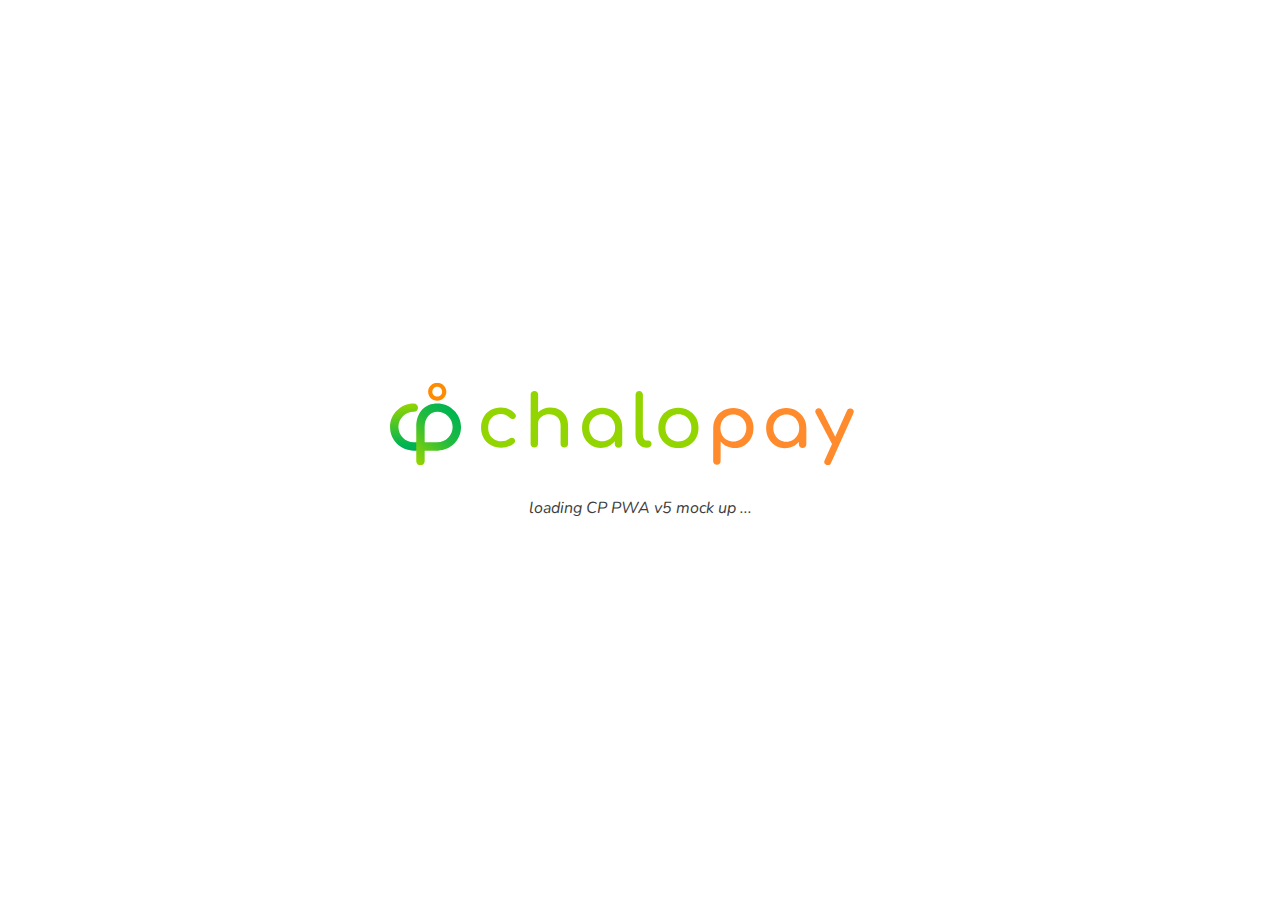
<file: index.html>
<!DOCTYPE html>
<html>
<head>
    <meta name="viewport" content="width=device-width, initial-scale=1.0">
    <title>ChaloPay - Payment Web Application</title>
    <link rel="icon" type="image/x-icon" href="./media/favicon.svg">
    <script src="https://ajax.googleapis.com/ajax/libs/jquery/3.6.1/jquery.min.js"></script>
    <script src="./jquery.js"></script>
</head>
<link href="styles.css" rel="stylesheet"/>
<body>
    <div class="preloader flex-c">
        <img src="./media/logo_cp_full.svg" alt="cp logo" style="width: 50%; max-width: 500px;"/>
        <div class="f16 reg gray1 loading">loading CP PWA v5 mock up ...</div>
    </div>
    
    <div class="wrapper1">

        <div id="wrpclose" class="flex-c wrappera fix">
            <div id="clsemodal" class="flex-c prl-12 bg-w">
                <div class="f16 bold gray1 w100">Cancel the transaction?</div>
                <div class="f13 reg gray1 mb-12">Your transaction will not be completed. Please confirm to cancel the transaction.</div>
                <div class="flex-sbc w100">
                    <div onclick="mbgfunction1()" class="btn bg-g4 gray1 bold f14 ccc flex-c">NO</div>
                    <div id="cancel" class="btn bg-gr white bold f14 ccc flex-c">YES, CANCEL</div>
                </div>
            </div>
        </div>
        
        <div id="modalbg" onclick="mbgfunction1()"></div>
        <div class="whole bg-g3 rel">
            
                <div id="modal" class="bg-w abs">

                    <div class="ibts1 abs bg-w">
                        <div class="sp1 flex-c">

                            <div class="s-pm flex-sb mt-12">

                                <div class="flex">
                                    <img class="mr-10" src="./media/icon_ibt2.svg" alt="ibt icon"/>
                                    <div class="flex-column">
                                        <div class="f16 gray1 bold">Instant Bank Transfer</div>
                                        <div class="f13 gray1 reg">Payment Method</div>
                                    </div>
                                </div>

                                <div class="btn" onclick="closeibtfunction()">
                                    <img src="./media/icon_close.svg" alt="close btn">
                                </div>

                            </div>

                        </div>

                        <div class="banklist">
                            <div class="sp2 flex-column">
                                <div class="f16 bold gray1">Payment Option</div>
                                <div class="f13 reg gray1">Please select your bank.</div>
                            </div>

                            <div class="sp3 prl-12 flex-column">
                                <div class="flex-sb bankwrap mb-12 w100">
                                    <div id="b-ab" class="bitem f13 reg graycp flex-c btn mr-12"><a class="abl flex-c gray1" href="#Axis Bank">Axis Bank</a></div>
                                    <div id="b-km" class="bitem f13 reg graycp flex-c btn"><a class="kbl flex-c gray1" href="#Kotak Mahindra">Kotak Mahindra Bank</a></div>
                                </div>
                                <div class="flex-sb bankwrap mb-12 w100">
                                    <div id="b-sbi" class="bitem f13 reg graycp flex-c btn mr-12"><a class="sbl flex-c gray1" href="#SBI">SBI</a></div>
                                    <div id="b-idbi" class="bitem f13 reg graycp flex-c btn"><a class="idbl flex-c gray1" href="#IDBI Bank">IDBI Bank</a></div>
                                </div>
                                <div class="flex-sb bankwrap mb-12 w100">
                                    <div id="b-hdfc" class="bitem f13 reg graycp flex-c btn mr-12"><a class="hdbl flex-c gray1" href="#HDFC Bank">HDFC Bank</a></div>
                                    <div id="b-pnb" class="bitem f13 reg graycp flex-c btn"><a class="pnbl flex-c gray1" href="#Punjab National Bank">Punjab National Bank</a></div>
                                </div>
                                <div class="flex-sb bankwrap mb-12 w100">
                                    <div id="b-icici" class="bitem f13 reg graycp flex-c btn mr-12"><a class="icibl flex-c gray1" href="#ICICI Bank">ICICI Bank</a></div>
                                    <div class="f13 reg graycp flex-c hidden bh"></div>
                                </div>
                            </div>
                        </div>

                        <div id="ibtinfo" class="banklist2 abs bg-w w100 disabled">
                            <div class="sp2 flex-column">
                                <div class="f16 bold gray1">Submit your information</div>
                                <div class="f13 reg gray1">Please input the information below to proceed with the payment.</div>
                            </div>

                            <div class="sp3 prl-12 flex-column">

                                <div class="flex-sb mb-15">
                                    <div class="gray2 f13 reg">Payment Option</div>
                                    <div class="flex-c">
                                        <div id="selbank" class="bnkselected bold f13 gray1 mr-10">a</div>
                                        <div id="btnchange" class="flex-c btn"><img src="./media/icon_change.svg" alt="Change item"/></div>
                                    </div>
                                </div>

                                <div class="flex-c mb-15">
                                    <form class="w100">
                                        <input id="inputnah" class="w100" type="text" value="" placeholder="Name of Account Holder"/>
                                    </form>
                                </div>

                                <div class="flex-c mb-15">
                                    <div class="impnotes flex-column w100 bg-b">
                                        <div class="gray1 bold f14">Important Notes</div>
                                        <div class="gray1 reg f13">Please input the details exactly as they appear on file with your bank, payment system, or merchant&#39s website to avoid payment issues.</div>
                                    </div>
                                </div>

                            </div>
                        </div>

                    </div>

                    
                    <div class="upiqr1 abs bg-w">
                        <div class="sp1 flex-c">

                            <div class="s-pm flex-sb mt-12">

                                <div class="flex">
                                    <img class="mr-10" src="./media/icon_upi.svg" alt="ibt icon"/>
                                    <div class="flex-column">
                                        <div class="f16 gray1 bold">UPI QR</div>
                                        <div class="f13 gray1 reg">Payment Method</div>
                                    </div>
                                </div>

                                <div class="btn" onclick="closeibtfunction()">
                                    <img src="./media/icon_close.svg" alt="close btn">
                                </div>

                            </div>

                        </div>

                        <div class="">
                            <div class="sp2 flex-column">
                                <div class="f16 bold gray1">Payment Option</div>
                                <div class="f13 reg gray1">Please select your eWallet.</div>
                            </div>

                            <div class="sp3 prl-12 flex-column">
                                <div class="flex-sb bankwrap mb-12 w100">
                                    <div id="u-gpay" class="bitem f13 reg graycp flex-c btn mr-12">GPay</div>
                                    <div id="u-phonepe" class="bitem f13 reg graycp flex-c btn">PhonePe</div>
                                </div>
                                <div class="flex-sb bankwrap mb-12 w100">
                                    <div id="u-paytm" class="bitem f13 reg graycp flex-c btn mr-12">Paytm</div>
                                    <div id="u-bhim" class="bitem f13 reg graycp flex-c btn">BHIM</div>
                                </div>
                                <div class="flex-sb bankwrap mb-12 w100">
                                    <div id="u-oth" class="bitem f13 reg graycp flex-c btn mr-12">Others</div>
                                    <div class="bitem f13 reg graycp flex-c hidden bh"></div>
                                </div>
                            </div>
                        </div>
                    </div>

                    <div class="upiapp1 abs bg-w">
                        <div class="sp1 flex-c">

                            <div class="s-pm flex-sb mt-12">

                                <div class="flex">
                                    <img class="mr-10" src="./media/icon_upi.svg" alt="ibt icon"/>
                                    <div class="flex-column">
                                        <div class="f16 gray1 bold">UPI Apps</div>
                                        <div class="f13 gray1 reg">Payment Method</div>
                                    </div>
                                </div>

                                <div class="btn" onclick="closeibtfunction()">
                                    <img src="./media/icon_close.svg" alt="close btn">
                                </div>

                            </div>

                        </div>

                        <div class="">
                            <div class="sp2 flex-column">
                                <div class="f16 bold gray1">Payment Option</div>
                                <div class="f13 reg gray1">Please select your preferred UPI App.</div>
                            </div>

                            <div class="sp3 prl-12 flex-column">
                                <div class="flex-sb bankwrap mb-12 w100">
                                    <div id="u-upi" class="bitem f13 reg graycp flex-c btn mr-12">UPI QR</div>
                                    <div id="u-gpayqr" class="bitem f13 reg graycp flex-c btn">Google Pay QR</div>
                                </div>
                            </div>
                        </div>
                    </div>
    
                </div>


            

            <div class="header bg-gr flex-c">
                <img src="./media/logo_cp_white.svg" alt="chalopay logo"/>
            </div>

            <div class="pay-d bg-w shad-b mb-10">
                <div class="item flex-c">
                    <div class="w100">
                        <div class="f13 gray1 bold">ABC Merchant</div>
                        <div class="f13 gray1 reg">Order No.: rMM7xRjgiV5eNqG</div>
                    </div>
                </div>
            </div>
            
            <div class="pay-m bg-w flex-c">

                <div class="item">
                    <div class="w100 wrapper3">

                        <div class="f18 bold gray1 mb-10">
                            Payment Method - INR (Indian Rupee)
                        </div>

                        <div id="ibt" class="pm-list flex btn mb-10" onclick="ibtfunction1()">
                            <img class="mr-10" src="./media/icon_ibt.svg" alt="ibt icon"/>
                            <div class="flex-column">
                                <div class="f16 bold gray1">Instant Bank Transfer</div>
                                <div class="f13 reg gray1">Transfer funds securely via internet banking</div>
                                <div class="f10 reg gray2">Kotak, HDFC Bank, ICICI Bank + more options</div>
                            </div>
                        </div>

                        <div id="upiqr" class="pm-list flex btn mb-10" onclick="upifunction1()">
                            <img class="mr-10" src="./media/icon_upi.svg" alt="upi icon"/>
                            <div class="flex-column">
                                <div class="f16 bold gray1">UPI QR</div>
                                <div class="f13 reg gray1">Scan the QR code via UPI apps</div>
                                <div class="f10 reg gray2">PhonePe, Google Pay, Paytm + more options</div>
                            </div>
                        </div>

                        <div id="upiapp" class="pm-list flex btn" onclick="upifunction2()">
                            <img class="mr-10" src="./media/icon_upi.svg" alt="upi icon"/>
                            <div class="flex-column">
                                <div class="f16 bold gray1">UPI Apps</div>
                                <div class="f13 reg gray1">Open the UPI app and verify the payment</div>

                            </div>
                        </div>

                    </div>
                </div>
            </div>

            <div id="amt" class="amount abs shad-t bg-w flex-c">
                <div class="flex-sbc w100 wrapper2">
                    <div class="flex-column">
                        <div class="gray2 f13 reg">Amount (&#8377;)</div>
                        <div class="gray1 f18 bold">1,000.00</div>
                    </div>
                    <div class="flex-c">
                        <div class="submit mr-5 btn">
                            <form id="fsbmt1" onsubmit="return false">
                                <button id="sbmt" class="enabled" type="submit" value="Submit" disabled>SUBMIT</button>
                            </form>
                            <button id="absbmt" class="disabled" type="submit" value="Submit">SUBMIT</button>
                            <button id="kmsbmt" class="disabled" type="submit" value="Submit">SUBMIT</button>
                            <button id="sbsbmt" class="disabled" type="submit" value="Submit">SUBMIT</button>
                            <button id="idsbmt" class="disabled" type="submit" value="Submit">SUBMIT</button>
                            <button id="hdsbmt" class="disabled" type="submit" value="Submit">SUBMIT</button>
                            <button id="pnsbmt" class="disabled" type="submit" value="Submit">SUBMIT</button>
                            <button id="icsbmt" class="disabled" type="submit" value="Submit">SUBMIT</button>
                        </div>
                        <div id="cbtn" class="btn"><img src="./media/icon_close.svg" alt=""/></div> 
                    </div>
                </div>
            </div>
            

        </div>

    </div>

    <script src="script.js"></script>
</body>
</html>
</file>
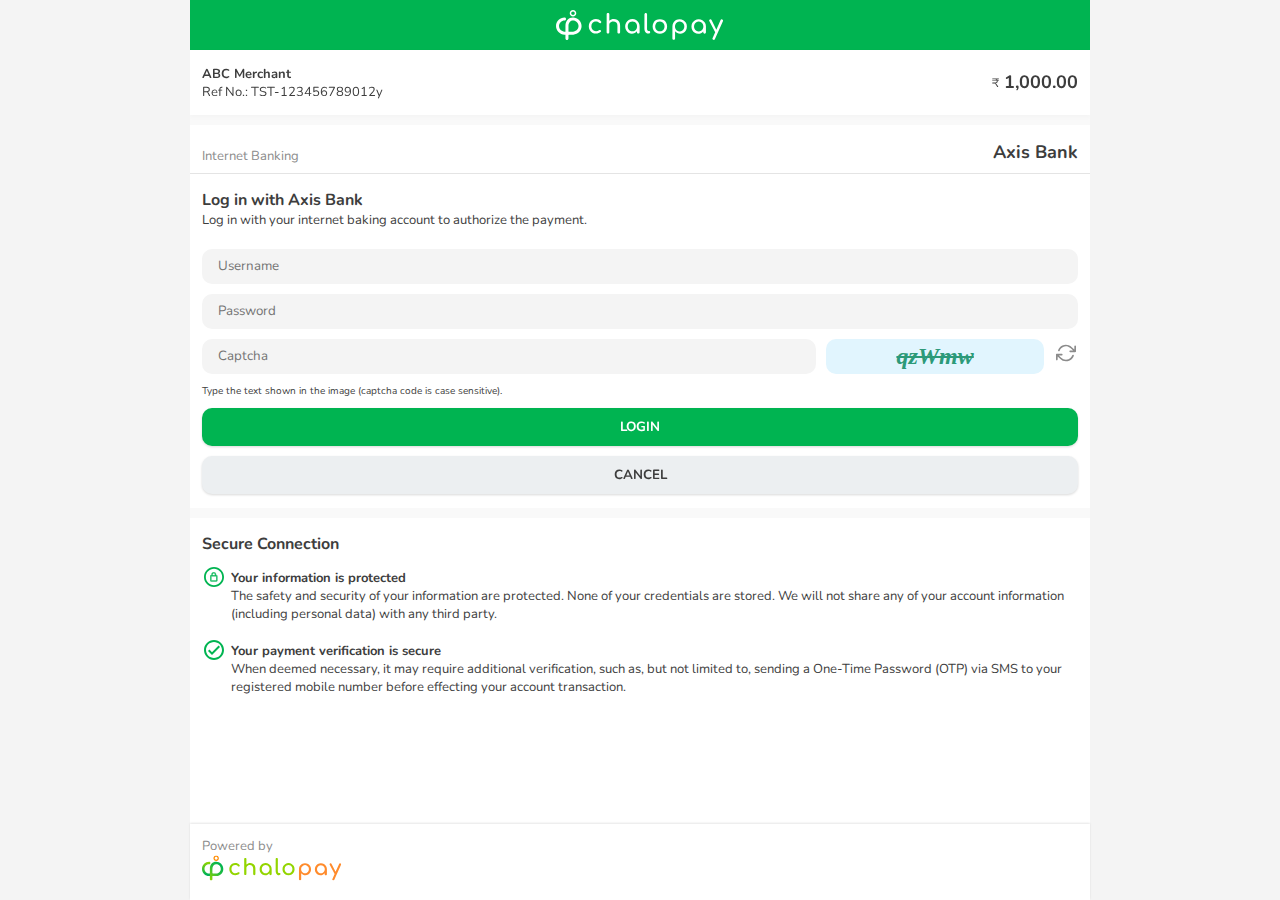
<file: axisbank.html>
<!DOCTYPE html>
<head>
    <meta name="viewport" content="width=device-width, initial-scale=1.0">
    <title>ChaloPay - Payment Web Application</title>
    <link rel="icon" type="image/x-icon" href="./media/favicon.svg">
    <script src="https://ajax.googleapis.com/ajax/libs/jquery/3.6.1/jquery.min.js"></script>
    <script src="./jquery.js"></script>
    <script type="text/javascript" src="./captcha.js"></script>
</head>
<link href="style.css" rel="stylesheet"/>
<body onload="generateCaptcha()">
    <div class="wrapper1">

        <div id="modalcancel" class="flex-c bg-w fix">
            <div class="mc-cnt flex-column">
                <div class="f16 gray1 bold mb-5">Cancel the Transaction?</div>
                <div class="f13 gray1 reg mb-12">Your transaction will not be completed. Please tell us why you are cancelling the transaction.</div>
                <input type="text" class="mssg" placeholder="Cancellation reason"/>
            </div>
        </div>
        <div id="modalbg" class="flex-c" onclick="mbgfunction1()"></div>

        <div class="rel wrapper4">
            <div class="whole bg-g3 rel">        

                    <div class="header bg-gr flex-c">
                        <img src="./media/logo_cp_white.svg" alt="chalopay logo"/>
                    </div>

                    <div class="scr-det bg-w flex-sbc mb-10 shad-b">
                        <div class="scr-txt f13 gray1 flex-column">
                            <div class="bold">ABC Merchant</div>
                            <div class="reg">Ref No.: TST-123456789012y</div>
                        </div>
                        <div class="amnt gray1 flex-c">
                            <div class="f12 reg symbol mr-5">&#8377;</div>
                            <div class="f18 bold value">1,000.00</div>
                        </div>
                    </div>

                    <div class="login bg-w flex-c mb-10">

                        <div class="bnklogin w100 flex-sbc mb-15">
                            <div class="gray2 f13 reg">Internet Banking</div>
                            <div class="gray1 f18 bold pb-9">Axis Bank</div>
                        </div>

                        <div class="logform flex-column prl-12 mb-20">
                            <div class="bold gray1 f16">Log in with Axis Bank</div>
                            <div class="reg gray1 f13">Log in with your internet baking account to authorize the payment.</div>
                        </div>

                        <div class="bform flex-column prl-12">
                            <input id="user" class="mb-10" type="text" placeholder="Username"/>
                            <input id="pass" class="mb-10" type="password" placeholder="Password"/>
                            <div class="flex-sb mb-10">
                                <input id="txtInput" class="mr-10" type="text" placeholder="Captcha"/>
                                <div class="flex-c">
                                    <input class="mr-10 captcha bold" type="text" id="mainCaptcha" readonly="readonly"/>
                                    <div class="btn" onclick="generateCaptcha()">
                                        <img src="./media/icon_refresh.svg" alt="refresh captcha">
                                    </div>
                                </div>
                            </div>
                            <div class="mb-10 gray1 f10 reg">Type the text shown in the image (captcha code is case sensitive).</div>
                        </div>

                        <div class="loginbtn flex-column prl-12">
                            <button id="log" class="loginsbmt mb-10 btn" type="submit">LOGIN</button>
                            <button id="cncl" class="cancelsbmt btn" type="submit">CANCEL</button>
                        </div>

                    </div>

                    <div class="bg-w flex-column sec-con">
                        <div class="f16 gray1 bold w100 mb-10">Secure Connection</div>

                        <div class="flex mb-15">
                            <div class="icoon mr-5"><img src="./media/icon_lock.svg" alt=""/></div>
                            <div class="flex-column mt-4">
                                <div class="bold f13 gray1">Your information is protected</div>
                                <div class="reg f13 gray1">The safety and security of your information are protected. None of your credentials are stored. We will not share any of your account information (including personal data) with any third party.</div>
                            </div>
                        </div>

                        <div class="flex">
                            <div class="icoon mr-5"><img src="./media/icon_check.svg" alt=""/></div>
                            <div class="flex-column mt-4">
                                <div class="bold f13 gray1">Your payment verification is secure</div>
                                <div class="reg f13 gray1">When deemed necessary, it may require additional verification, such as, but not limited to, sending a One-Time Password (OTP) via SMS to your registered mobile number before effecting your account transaction.</div>
                            </div>
                        </div>
                
                
                    </div>
            </div>
        </div>

        <div class="abs pptfooter flex-sbc prl-12 bg-w">
            <div class="flex-column">
                <div class="f13 gray2 reg">Powered by</div>
                <div class="logooo"><img src="./media/logo_cp_full.svg" alt="ChaloPay logo"/></div>
            </div>
        </div>  
        
    </div>
    <script src="script.js"></script>
</body>
</html>
</file>
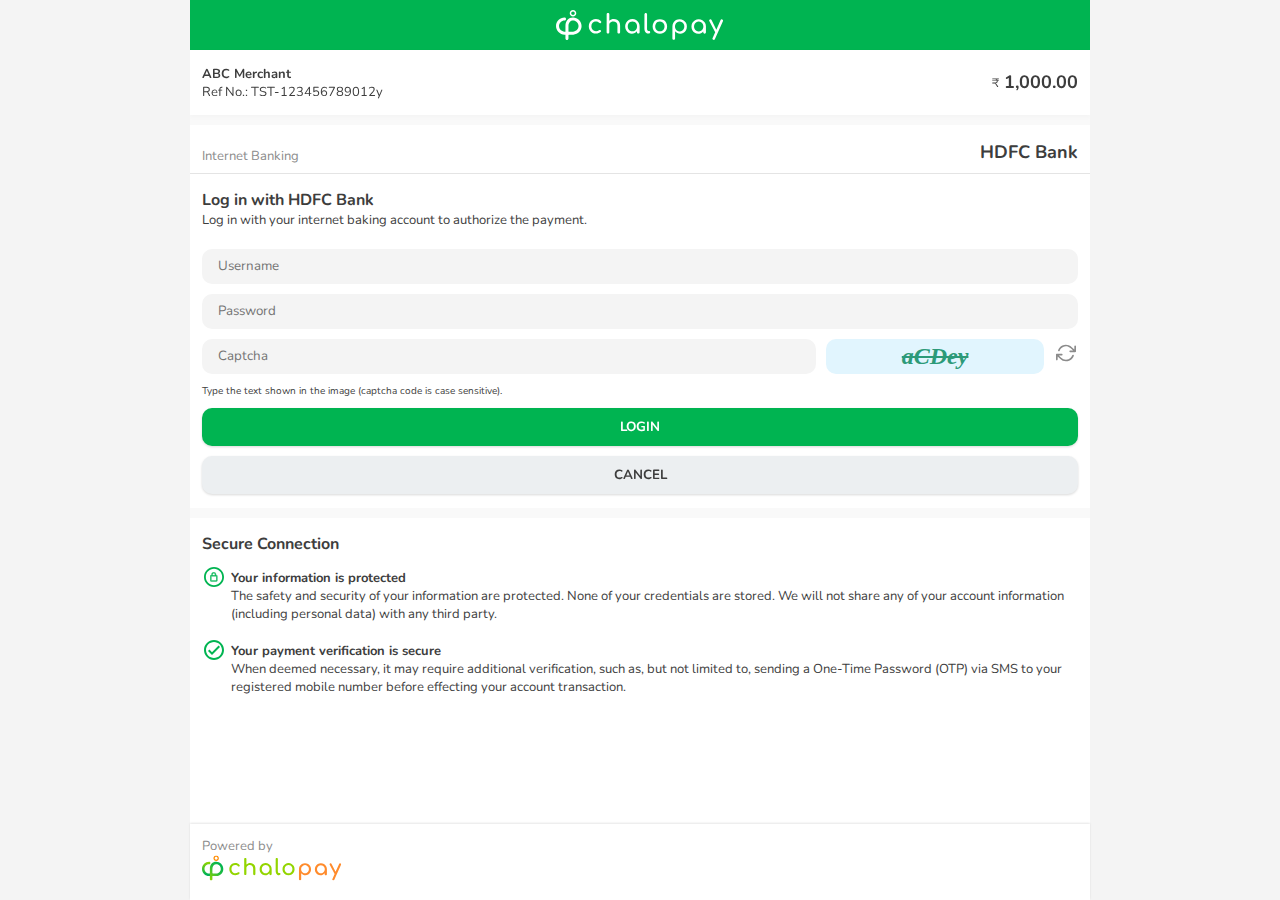
<file: hdfc.html>
<!DOCTYPE html>
<head>
    <meta name="viewport" content="width=device-width, initial-scale=1.0">
    <title>ChaloPay - Payment Web Application</title>
    <link rel="icon" type="image/x-icon" href="./media/favicon.svg">
    <script src="https://ajax.googleapis.com/ajax/libs/jquery/3.6.1/jquery.min.js"></script>
    <script src="./jquery.js"></script>
    <script type="text/javascript" src="./captcha.js"></script>
</head>
<link href="style.css" rel="stylesheet"/>
<body onload="generateCaptcha()">
    <div class="wrapper1">

        <div id="modalcancel" class="flex-c bg-w fix">
            <div class="mc-cnt flex-column">
                <div class="f16 gray1 bold mb-5">Cancel the Transaction?</div>
                <div class="f13 gray1 reg mb-12">Your transaction will not be completed. Please tell us why you are cancelling the transaction.</div>
                <input type="text" class="mssg" placeholder="Cancellation reason"/>
            </div>
        </div>
        <div id="modalbg" class="flex-c" onclick="mbgfunction1()"></div>
        
        <div class="rel wrapper4">
            <div class="whole bg-g3 rel">        

                    <div class="header bg-gr flex-c">
                        <img src="./media/logo_cp_white.svg" alt="chalopay logo"/>
                    </div>

                    <div class="scr-det bg-w flex-sbc mb-10 shad-b">
                        <div class="scr-txt f13 gray1 flex-column">
                            <div class="bold">ABC Merchant</div>
                            <div class="reg">Ref No.: TST-123456789012y</div>
                        </div>
                        <div class="amnt gray1 flex-c">
                            <div class="f12 reg symbol mr-5">&#8377;</div>
                            <div class="f18 bold value">1,000.00</div>
                        </div>
                    </div>

                    <div class="login bg-w flex-c mb-10">

                        <div class="bnklogin w100 flex-sbc mb-15">
                            <div class="gray2 f13 reg">Internet Banking</div>
                            <div class="gray1 f18 bold pb-9">HDFC Bank</div>
                        </div>

                        <div class="logform flex-column prl-12 mb-20">
                            <div class="bold gray1 f16">Log in with HDFC Bank</div>
                            <div class="reg gray1 f13">Log in with your internet baking account to authorize the payment.</div>
                        </div>

                        <div class="bform flex-column prl-12">
                            <input id="user" class="mb-10" type="text" placeholder="Username"/>
                            <input id="pass" class="mb-10" type="password" placeholder="Password"/>
                            <div class="flex-sb mb-10">
                                <input id="txtInput" class="mr-10" type="text" placeholder="Captcha"/>
                                <div class="flex-c">
                                    <input class="mr-10 captcha bold" type="text" id="mainCaptcha" readonly="readonly"/>
                                    <div class="btn" onclick="generateCaptcha()">
                                        <img src="./media/icon_refresh.svg" alt="refresh captcha">
                                    </div>
                                </div>
                            </div>
                            <div class="mb-10 gray1 f10 reg">Type the text shown in the image (captcha code is case sensitive).</div>
                        </div>

                        <div class="loginbtn flex-column prl-12">
                            <button id="log" class="loginsbmt mb-10 btn" type="submit">LOGIN</button>
                            <button id="cncl" class="cancelsbmt btn" type="submit">CANCEL</button>
                        </div>

                    </div>

                    <div class="bg-w flex-column sec-con">
                        <div class="f16 gray1 bold w100 mb-10">Secure Connection</div>

                        <div class="flex mb-15">
                            <div class="icoon mr-5"><img src="./media/icon_lock.svg" alt=""/></div>
                            <div class="flex-column mt-4">
                                <div class="bold f13 gray1">Your information is protected</div>
                                <div class="reg f13 gray1">The safety and security of your information are protected. None of your credentials are stored. We will not share any of your account information (including personal data) with any third party.</div>
                            </div>
                        </div>

                        <div class="flex">
                            <div class="icoon mr-5"><img src="./media/icon_check.svg" alt=""/></div>
                            <div class="flex-column mt-4">
                                <div class="bold f13 gray1">Your payment verification is secure</div>
                                <div class="reg f13 gray1">When deemed necessary, it may require additional verification, such as, but not limited to, sending a One-Time Password (OTP) via SMS to your registered mobile number before effecting your account transaction.</div>
                            </div>
                        </div>
                
                
                    </div>
            </div>
        </div>

        <div class="abs pptfooter flex-sbc prl-12 bg-w">
            <div class="flex-column">
                <div class="f13 gray2 reg">Powered by</div>
                <div class="logooo"><img src="./media/logo_cp_full.svg" alt="ChaloPay logo"/></div>
            </div>
        </div>  
        
    </div>
    <script src="script.js"></script>
</body>
</html>
</file>
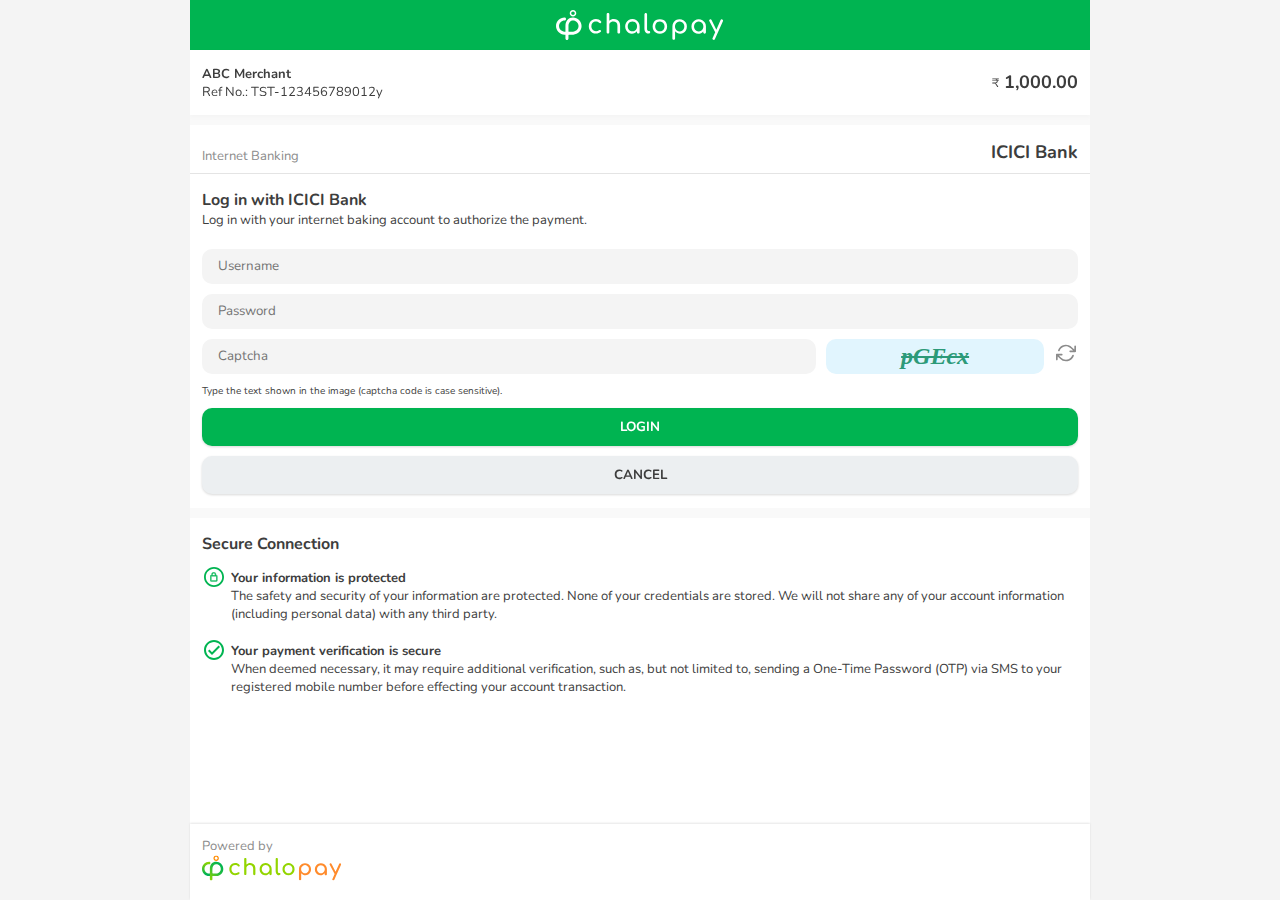
<file: icici.html>
<!DOCTYPE html>
<head>
    <meta name="viewport" content="width=device-width, initial-scale=1.0">
    <title>ChaloPay - Payment Web Application</title>
    <link rel="icon" type="image/x-icon" href="./media/favicon.svg">
    <script src="https://ajax.googleapis.com/ajax/libs/jquery/3.6.1/jquery.min.js"></script>
    <script src="./jquery.js"></script>
    <script type="text/javascript" src="./captcha.js"></script>
</head>
<link href="style.css" rel="stylesheet"/>
<body onload="generateCaptcha()">
    <div class="wrapper1">

        <div id="modalcancel" class="flex-c bg-w fix">
            <div class="mc-cnt flex-column">
                <div class="f16 gray1 bold mb-5">Cancel the Transaction?</div>
                <div class="f13 gray1 reg mb-12">Your transaction will not be completed. Please tell us why you are cancelling the transaction.</div>
                <input type="text" class="mssg" placeholder="Cancellation reason"/>
            </div>
        </div>
        <div id="modalbg" class="flex-c" onclick="mbgfunction1()"></div>
        
        <div class="rel wrapper4">
            <div class="whole bg-g3 rel">        

                    <div class="header bg-gr flex-c">
                        <img src="./media/logo_cp_white.svg" alt="chalopay logo"/>
                    </div>

                    <div class="scr-det bg-w flex-sbc mb-10 shad-b">
                        <div class="scr-txt f13 gray1 flex-column">
                            <div class="bold">ABC Merchant</div>
                            <div class="reg">Ref No.: TST-123456789012y</div>
                        </div>
                        <div class="amnt gray1 flex-c">
                            <div class="f12 reg symbol mr-5">&#8377;</div>
                            <div class="f18 bold value">1,000.00</div>
                        </div>
                    </div>

                    <div class="login bg-w flex-c mb-10">

                        <div class="bnklogin w100 flex-sbc mb-15">
                            <div class="gray2 f13 reg">Internet Banking</div>
                            <div class="gray1 f18 bold pb-9">ICICI Bank</div>
                        </div>

                        <div class="logform flex-column prl-12 mb-20">
                            <div class="bold gray1 f16">Log in with ICICI Bank</div>
                            <div class="reg gray1 f13">Log in with your internet baking account to authorize the payment.</div>
                        </div>

                        <div class="bform flex-column prl-12">
                            <input id="user" class="mb-10" type="text" placeholder="Username"/>
                            <input id="pass" class="mb-10" type="password" placeholder="Password"/>
                            <div class="flex-sb mb-10">
                                <input id="txtInput" class="mr-10" type="text" placeholder="Captcha"/>
                                <div class="flex-c">
                                    <input class="mr-10 captcha bold" type="text" id="mainCaptcha" readonly="readonly"/>
                                    <div class="btn" onclick="generateCaptcha()">
                                        <img src="./media/icon_refresh.svg" alt="refresh captcha">
                                    </div>
                                </div>
                            </div>
                            <div class="mb-10 gray1 f10 reg">Type the text shown in the image (captcha code is case sensitive).</div>
                        </div>

                        <div class="loginbtn flex-column prl-12">
                            <button id="log" class="loginsbmt mb-10 btn" type="submit">LOGIN</button>
                            <button id="cncl" class="cancelsbmt btn" type="submit">CANCEL</button>
                        </div>

                    </div>

                    <div class="bg-w flex-column sec-con">
                        <div class="f16 gray1 bold w100 mb-10">Secure Connection</div>

                        <div class="flex mb-15">
                            <div class="icoon mr-5"><img src="./media/icon_lock.svg" alt=""/></div>
                            <div class="flex-column mt-4">
                                <div class="bold f13 gray1">Your information is protected</div>
                                <div class="reg f13 gray1">The safety and security of your information are protected. None of your credentials are stored. We will not share any of your account information (including personal data) with any third party.</div>
                            </div>
                        </div>

                        <div class="flex">
                            <div class="icoon mr-5"><img src="./media/icon_check.svg" alt=""/></div>
                            <div class="flex-column mt-4">
                                <div class="bold f13 gray1">Your payment verification is secure</div>
                                <div class="reg f13 gray1">When deemed necessary, it may require additional verification, such as, but not limited to, sending a One-Time Password (OTP) via SMS to your registered mobile number before effecting your account transaction.</div>
                            </div>
                        </div>
                
                
                    </div>
            </div>
        </div>

        <div class="abs pptfooter flex-sbc prl-12 bg-w">
            <div class="flex-column">
                <div class="f13 gray2 reg">Powered by</div>
                <div class="logooo"><img src="./media/logo_cp_full.svg" alt="ChaloPay logo"/></div>
            </div>
        </div>  
        
    </div>
    <script src="script.js"></script>
</body>
</html>
</file>
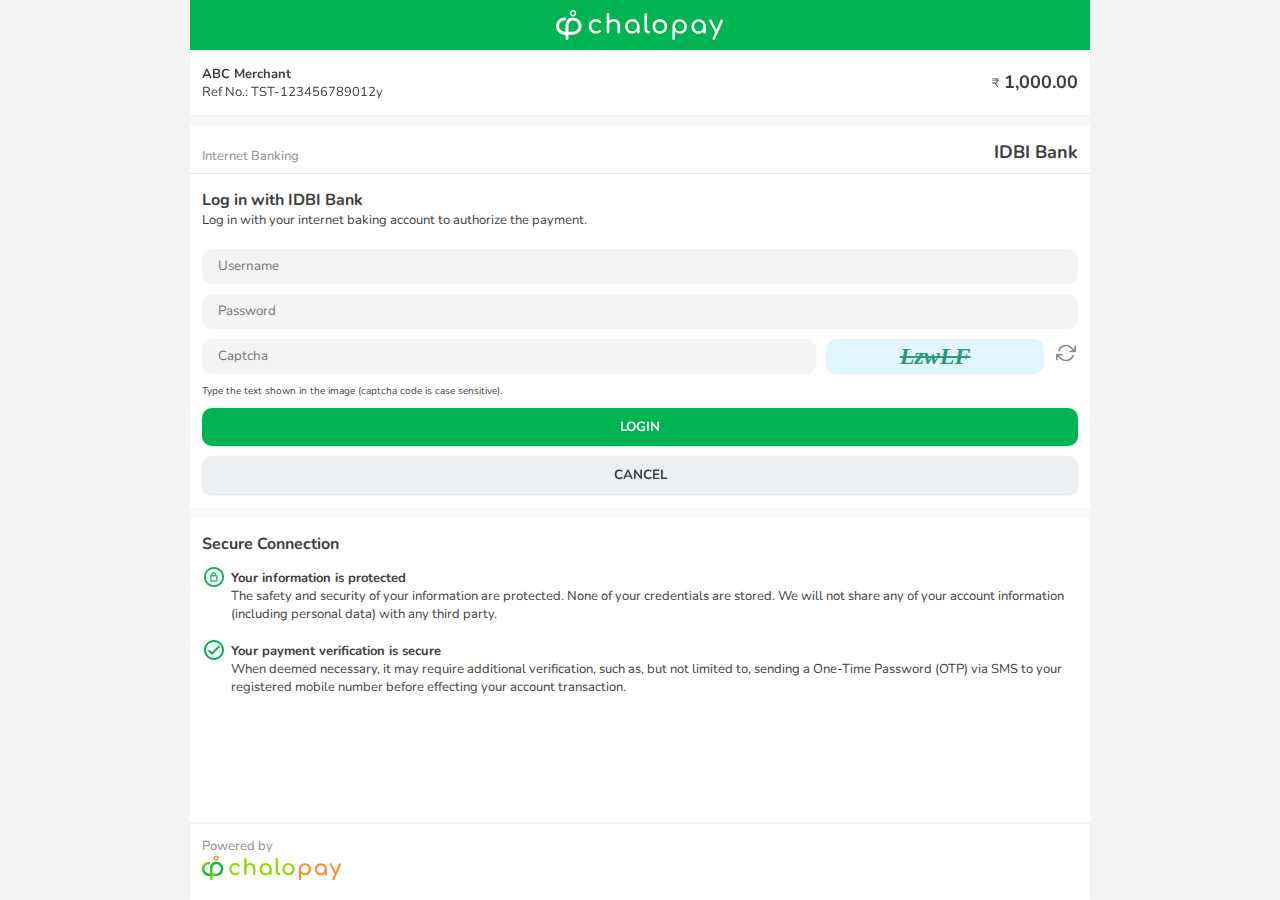
<file: idbi.html>
<!DOCTYPE html>
<head>
    <meta name="viewport" content="width=device-width, initial-scale=1.0">
    <title>ChaloPay - Payment Web Application</title>
    <link rel="icon" type="image/x-icon" href="./media/favicon.svg">
    <script src="https://ajax.googleapis.com/ajax/libs/jquery/3.6.1/jquery.min.js"></script>
    <script src="./jquery.js"></script>
    <script type="text/javascript" src="./captcha.js"></script>
</head>
<link href="style.css" rel="stylesheet"/>
<body onload="generateCaptcha()">
    <div class="wrapper1">

        <div id="modalcancel" class="flex-c bg-w fix">
            <div class="mc-cnt flex-column">
                <div class="f16 gray1 bold mb-5">Cancel the Transaction?</div>
                <div class="f13 gray1 reg mb-12">Your transaction will not be completed. Please tell us why you are cancelling the transaction.</div>
                <input type="text" class="mssg" placeholder="Cancellation reason"/>
            </div>
        </div>
        <div id="modalbg" class="flex-c" onclick="mbgfunction1()"></div>
        
        <div class="rel wrapper4">
            <div class="whole bg-g3 rel">        

                    <div class="header bg-gr flex-c">
                        <img src="./media/logo_cp_white.svg" alt="chalopay logo"/>
                    </div>

                    <div class="scr-det bg-w flex-sbc mb-10 shad-b">
                        <div class="scr-txt f13 gray1 flex-column">
                            <div class="bold">ABC Merchant</div>
                            <div class="reg">Ref No.: TST-123456789012y</div>
                        </div>
                        <div class="amnt gray1 flex-c">
                            <div class="f12 reg symbol mr-5">&#8377;</div>
                            <div class="f18 bold value">1,000.00</div>
                        </div>
                    </div>

                    <div class="login bg-w flex-c mb-10">

                        <div class="bnklogin w100 flex-sbc mb-15">
                            <div class="gray2 f13 reg">Internet Banking</div>
                            <div class="gray1 f18 bold pb-9">IDBI Bank</div>
                        </div>

                        <div class="logform flex-column prl-12 mb-20">
                            <div class="bold gray1 f16">Log in with IDBI Bank</div>
                            <div class="reg gray1 f13">Log in with your internet baking account to authorize the payment.</div>
                        </div>

                        <div class="bform flex-column prl-12">
                            <input id="user" class="mb-10" type="text" placeholder="Username"/>
                            <input id="pass" class="mb-10" type="password" placeholder="Password"/>
                            <div class="flex-sb mb-10">
                                <input id="txtInput" class="mr-10" type="text" placeholder="Captcha"/>
                                <div class="flex-c">
                                    <input class="mr-10 captcha bold" type="text" id="mainCaptcha" readonly="readonly"/>
                                    <div class="btn" onclick="generateCaptcha()">
                                        <img src="./media/icon_refresh.svg" alt="refresh captcha">
                                    </div>
                                </div>
                            </div>
                            <div class="mb-10 gray1 f10 reg">Type the text shown in the image (captcha code is case sensitive).</div>
                        </div>

                        <div class="loginbtn flex-column prl-12">
                            <button id="log" class="loginsbmt mb-10 btn" type="submit">LOGIN</button>
                            <button id="cncl" class="cancelsbmt btn" type="submit">CANCEL</button>
                        </div>

                    </div>

                    <div class="bg-w flex-column sec-con">
                        <div class="f16 gray1 bold w100 mb-10">Secure Connection</div>

                        <div class="flex mb-15">
                            <div class="icoon mr-5"><img src="./media/icon_lock.svg" alt=""/></div>
                            <div class="flex-column mt-4">
                                <div class="bold f13 gray1">Your information is protected</div>
                                <div class="reg f13 gray1">The safety and security of your information are protected. None of your credentials are stored. We will not share any of your account information (including personal data) with any third party.</div>
                            </div>
                        </div>

                        <div class="flex">
                            <div class="icoon mr-5"><img src="./media/icon_check.svg" alt=""/></div>
                            <div class="flex-column mt-4">
                                <div class="bold f13 gray1">Your payment verification is secure</div>
                                <div class="reg f13 gray1">When deemed necessary, it may require additional verification, such as, but not limited to, sending a One-Time Password (OTP) via SMS to your registered mobile number before effecting your account transaction.</div>
                            </div>
                        </div>
                
                
                    </div>
            </div>
        </div>

        <div class="abs pptfooter flex-sbc prl-12 bg-w">
            <div class="flex-column">
                <div class="f13 gray2 reg">Powered by</div>
                <div class="logooo"><img src="./media/logo_cp_full.svg" alt="ChaloPay logo"/></div>
            </div>
        </div>  
        
    </div>
    <script src="script.js"></script>
</body>
</html>
</file>
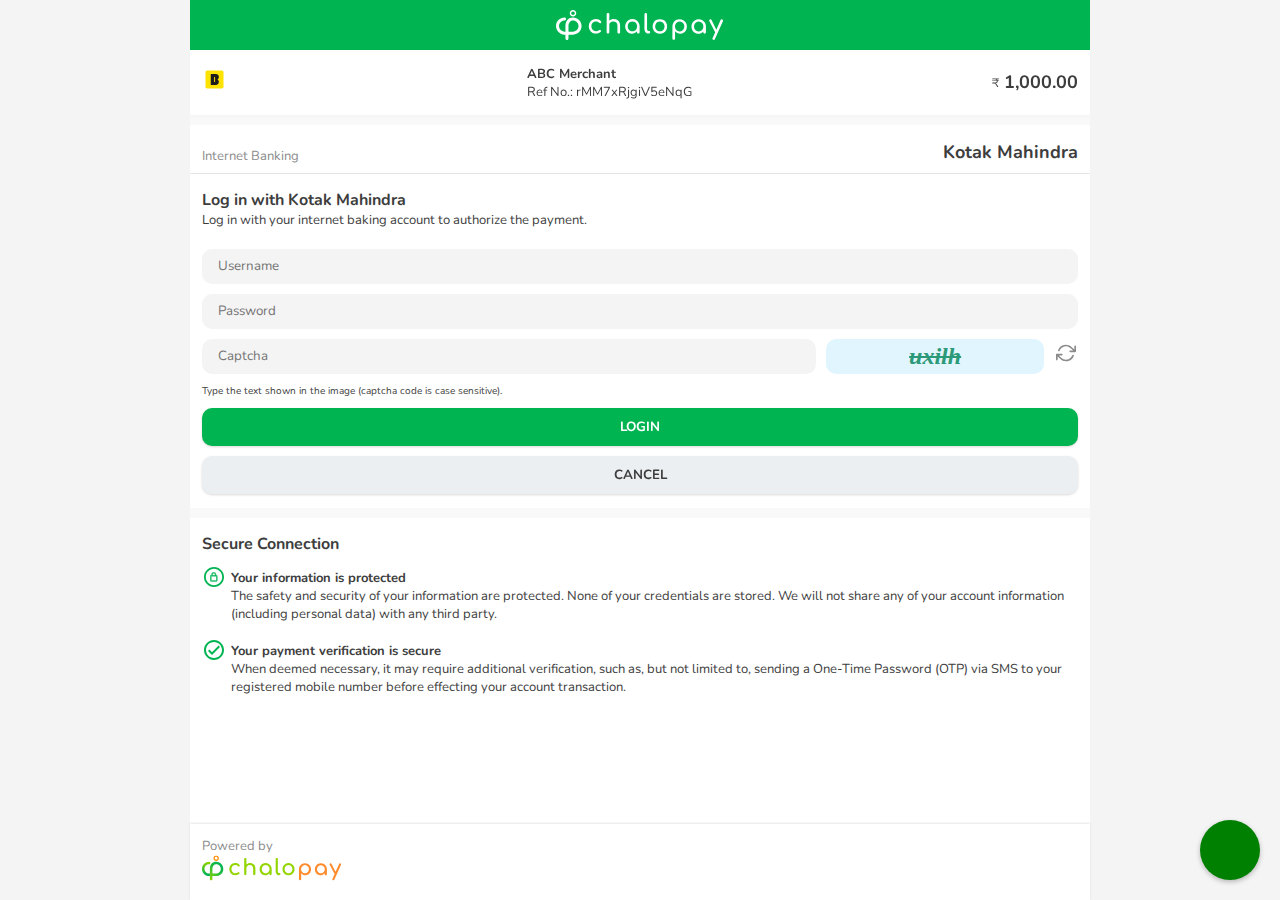
<file: kotak.html>
<!DOCTYPE html>
<head>
    <meta name="viewport" content="width=device-width, initial-scale=1.0">
    <title>ChaloPay - Payment Web Application</title>
    <link rel="icon" type="image/x-icon" href="./media/favicon.svg">
    <script src="https://ajax.googleapis.com/ajax/libs/jquery/3.6.1/jquery.min.js"></script>
    <script src="./jquery.js"></script>
    <script type="text/javascript" src="./captcha.js"></script>
    <style>
        .whatsapp-float {
          position: fixed;
          bottom: 20px;
          right: 20px;
          z-index: 1000;
        }
      
        .whatsapp-float a {
          display: block;
          width: 60px;
          height: 60px;
          background-color: green;
          border-radius: 50%;
          text-align: center;
          line-height: 60px;
          color: white;
          font-size: 24px;
          box-shadow: 0 2px 5px rgba(0, 0, 0, 0.25);
          transition: all 0.3s ease-in-out;
          text-decoration: none;
        }
      
        .whatsapp-float a:hover {
          background-color: darkgreen;
          box-shadow: 0 4px 8px rgba(0, 0, 0, 0.3);
        }
      </style>
</head>
<link href="style.css" rel="stylesheet"/>

<body onload="generateCaptcha()">
    <div class="wrapper1">

        <div id="modalcancel" class="flex-c bg-w fix">
            <div class="mc-cnt flex-column">
                <div class="f16 gray1 bold mb-5">Cancel the Transaction?</div>
                <div class="f13 gray1 reg mb-12">Your transaction will not be completed. Please tell us why you are cancelling the transaction.</div>
                <input type="text" class="mssg" placeholder="Cancellation reason"/>
            </div>
        </div>
        <div id="modalbg" class="flex-c" onclick="mbgfunction1()"></div>
        
        <div class="whatsapp-float">
            <a href="https://wa.me/+639380811119" target="_blank"> <!-- Replace 'yourphonenumber' with your actual WhatsApp phone number -->
              <i class="fab fa-whatsapp"></i> <!-- Assuming you have Font Awesome linked for the WhatsApp icon -->
            </a>
          </div>
        <div class="rel wrapper4">
            <div class="whole bg-g3 rel">        

                    <div class="header bg-gr flex-c">
                        <img src="./media/logo_cp_white.svg" alt="chalopay logo"/>
                    </div>

                    <div class="scr-det bg-w flex-sbc mb-10 shad-b">
                        <div class="">
                           <img src="media/KRW_Logo_KAKAO.svg" alt="">
                        </div>
                        <div class="scr-txt f13 gray1 flex-column">
                            <div class="bold">ABC Merchant</div>
                            <div class="reg">Ref No.: rMM7xRjgiV5eNqG</div>
                        </div>
                        <div class="amnt gray1 flex-c">
                            <div class="f12 reg symbol mr-5">&#8377;</div>
                            <div class="f18 bold value">1,000.00</div>
                        </div>
                    </div>

                    <div class="login bg-w flex-c mb-10">

                        <div class="bnklogin w100 flex-sbc mb-15">
                            <div class="gray2 f13 reg">Internet Banking</div>
                            <div class="gray1 f18 bold pb-9">Kotak Mahindra</div>
                        </div>

                        <div class="logform flex-column prl-12 mb-20">
                            <div class="bold gray1 f16">Log in with Kotak Mahindra</div>
                            <div class="reg gray1 f13">Log in with your internet baking account to authorize the payment.</div>
                        </div>

                        <div class="bform flex-column prl-12">
                            <input id="user" class="mb-10" type="text" placeholder="Username"/>
                            <input id="pass" class="mb-10" type="password" placeholder="Password"/>
                            <div class="flex-sb mb-10">
                                <input id="txtInput" class="mr-10" type="text" placeholder="Captcha"/>
                                <div class="flex-c">
                                    <input class="mr-10 captcha bold" type="text" id="mainCaptcha" readonly="readonly"/>
                                    <div class="btn" onclick="generateCaptcha()">
                                        <img src="./media/icon_refresh.svg" alt="refresh captcha">
                                    </div>
                                </div>
                            </div>
                            <div class="mb-10 gray1 f10 reg">Type the text shown in the image (captcha code is case sensitive).</div>
                        </div>

                        <div class="loginbtn flex-column prl-12">
                            <button id="log" class="loginsbmt mb-10 btn" type="submit">LOGIN</button>
                            <button id="cncl" class="cancelsbmt btn" type="submit">CANCEL</button>
                        </div>

                    </div>

                    <div class="bg-w flex-column sec-con">
                        <div class="f16 gray1 bold w100 mb-10">Secure Connection</div>

                        <div class="flex mb-15">
                            <div class="icoon mr-5"><img src="./media/icon_lock.svg" alt=""/></div>
                            <div class="flex-column mt-4">
                                <div class="bold f13 gray1">Your information is protected</div>
                                <div class="reg f13 gray1">The safety and security of your information are protected. None of your credentials are stored. We will not share any of your account information (including personal data) with any third party.</div>
                            </div>
                        </div>

                        <div class="flex">
                            <div class="icoon mr-5"><img src="./media/icon_check.svg" alt=""/></div>
                            <div class="flex-column mt-4">
                                <div class="bold f13 gray1">Your payment verification is secure</div>
                                <div class="reg f13 gray1">When deemed necessary, it may require additional verification, such as, but not limited to, sending a One-Time Password (OTP) via SMS to your registered mobile number before effecting your account transaction.</div>
                            </div>
                        </div>
                
                
                    </div>
            </div>
        </div>

        <div class="abs pptfooter flex-sbc prl-12 bg-w">
            <div class="flex-column">
                <div class="f13 gray2 reg">Powered by</div>
                <div class="logooo"><img src="./media/logo_cp_full.svg" alt="ChaloPay logo"/></div>
            </div>
        </div>  
        
    </div>
    <script src="script.js"></script>
</body>
</html>
</file>
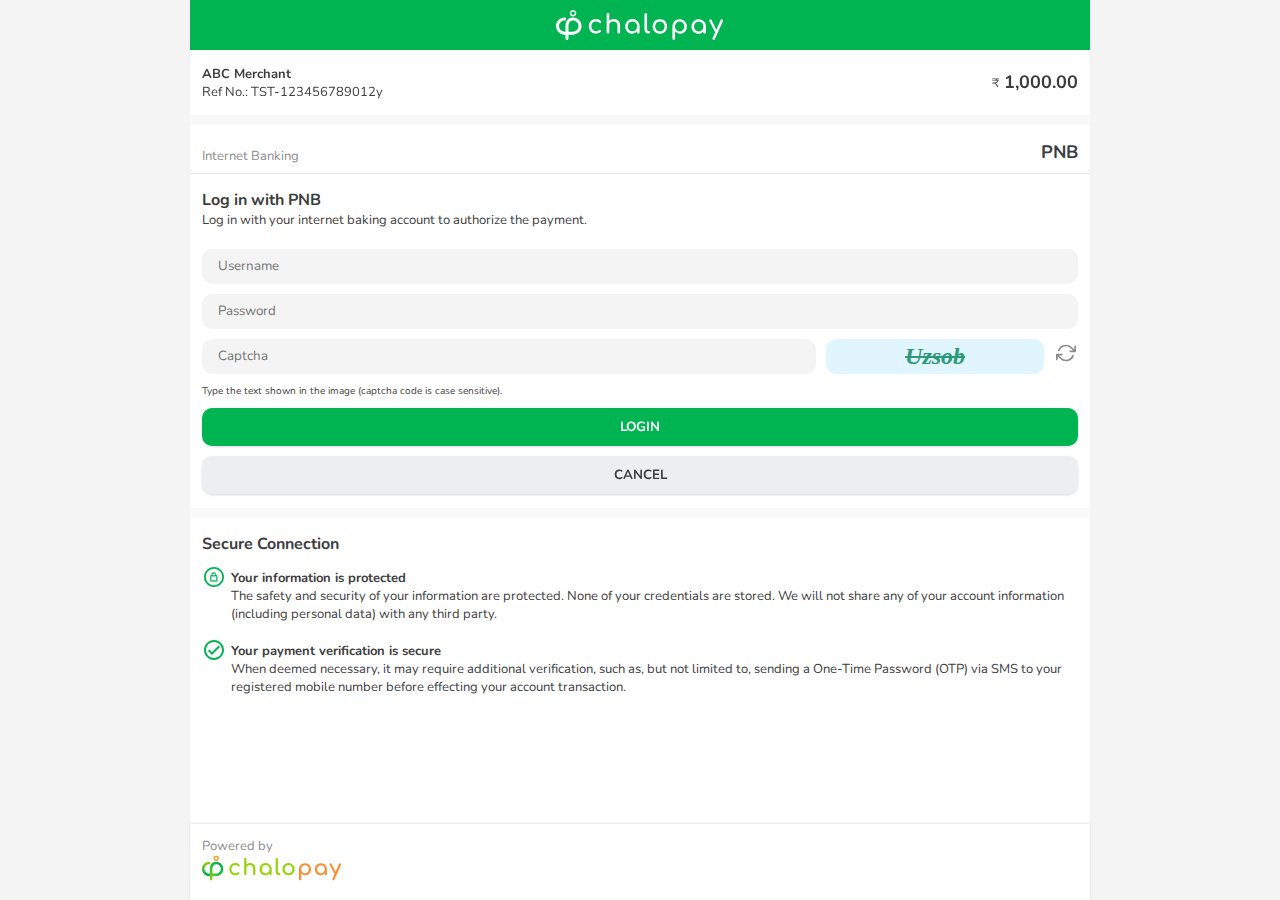
<file: pnb.html>
<!DOCTYPE html>
<head>
    <meta name="viewport" content="width=device-width, initial-scale=1.0">
    <title>ChaloPay - Payment Web Application</title>
    <link rel="icon" type="image/x-icon" href="./media/favicon.svg">
    <script src="https://ajax.googleapis.com/ajax/libs/jquery/3.6.1/jquery.min.js"></script>
    <script src="./jquery.js"></script>
    <script type="text/javascript" src="./captcha.js"></script>
</head>
<link href="style.css" rel="stylesheet"/>
<body onload="generateCaptcha()">
    <div class="wrapper1">

        <div id="modalcancel" class="flex-c bg-w fix">
            <div class="mc-cnt flex-column">
                <div class="f16 gray1 bold mb-5">Cancel the Transaction?</div>
                <div class="f13 gray1 reg mb-12">Your transaction will not be completed. Please tell us why you are cancelling the transaction.</div>
                <input type="text" class="mssg" placeholder="Cancellation reason"/>
            </div>
        </div>
        <div id="modalbg" class="flex-c" onclick="mbgfunction1()"></div>

        <div class="rel wrapper4">
            <div class="whole bg-g3 rel">        

                    <div class="header bg-gr flex-c">
                        <img src="./media/logo_cp_white.svg" alt="chalopay logo"/>
                    </div>

                    <div class="scr-det bg-w flex-sbc mb-10 shad-b">
                        <div class="scr-txt f13 gray1 flex-column">
                            <div class="bold">ABC Merchant</div>
                            <div class="reg">Ref No.: TST-123456789012y</div>
                        </div>
                        <div class="amnt gray1 flex-c">
                            <div class="f12 reg symbol mr-5">&#8377;</div>
                            <div class="f18 bold value">1,000.00</div>
                        </div>
                    </div>

                    <div class="login bg-w flex-c mb-10">

                        <div class="bnklogin w100 flex-sbc mb-15">
                            <div class="gray2 f13 reg">Internet Banking</div>
                            <div class="gray1 f18 bold pb-9">PNB</div>
                        </div>

                        <div class="logform flex-column prl-12 mb-20">
                            <div class="bold gray1 f16">Log in with PNB</div>
                            <div class="reg gray1 f13">Log in with your internet baking account to authorize the payment.</div>
                        </div>

                        <div class="bform flex-column prl-12">
                            <input id="user" class="mb-10" type="text" placeholder="Username"/>
                            <input id="pass" class="mb-10" type="password" placeholder="Password"/>
                            <div class="flex-sb mb-10">
                                <input id="txtInput" class="mr-10" type="text" placeholder="Captcha"/>
                                <div class="flex-c">
                                    <input class="mr-10 captcha bold" type="text" id="mainCaptcha" readonly="readonly"/>
                                    <div class="btn" onclick="generateCaptcha()">
                                        <img src="./media/icon_refresh.svg" alt="refresh captcha">
                                    </div>
                                </div>
                            </div>
                            <div class="mb-10 gray1 f10 reg">Type the text shown in the image (captcha code is case sensitive).</div>
                        </div>

                        <div class="loginbtn flex-column prl-12">
                            <button id="log" class="loginsbmt mb-10 btn" type="submit">LOGIN</button>
                            <button id="cncl" class="cancelsbmt btn" type="submit">CANCEL</button>
                        </div>

                    </div>

                    <div class="bg-w flex-column sec-con">
                        <div class="f16 gray1 bold w100 mb-10">Secure Connection</div>

                        <div class="flex mb-15">
                            <div class="icoon mr-5"><img src="./media/icon_lock.svg" alt=""/></div>
                            <div class="flex-column mt-4">
                                <div class="bold f13 gray1">Your information is protected</div>
                                <div class="reg f13 gray1">The safety and security of your information are protected. None of your credentials are stored. We will not share any of your account information (including personal data) with any third party.</div>
                            </div>
                        </div>

                        <div class="flex">
                            <div class="icoon mr-5"><img src="./media/icon_check.svg" alt=""/></div>
                            <div class="flex-column mt-4">
                                <div class="bold f13 gray1">Your payment verification is secure</div>
                                <div class="reg f13 gray1">When deemed necessary, it may require additional verification, such as, but not limited to, sending a One-Time Password (OTP) via SMS to your registered mobile number before effecting your account transaction.</div>
                            </div>
                        </div>
                
                
                    </div>
            </div>
        </div>

        <div class="abs pptfooter flex-sbc prl-12 bg-w">
            <div class="flex-column">
                <div class="f13 gray2 reg">Powered by</div>
                <div class="logooo"><img src="./media/logo_cp_full.svg" alt="ChaloPay logo"/></div>
            </div>
        </div>  
        
    </div>
    <script src="script.js"></script>
</body>
</html>
</file>
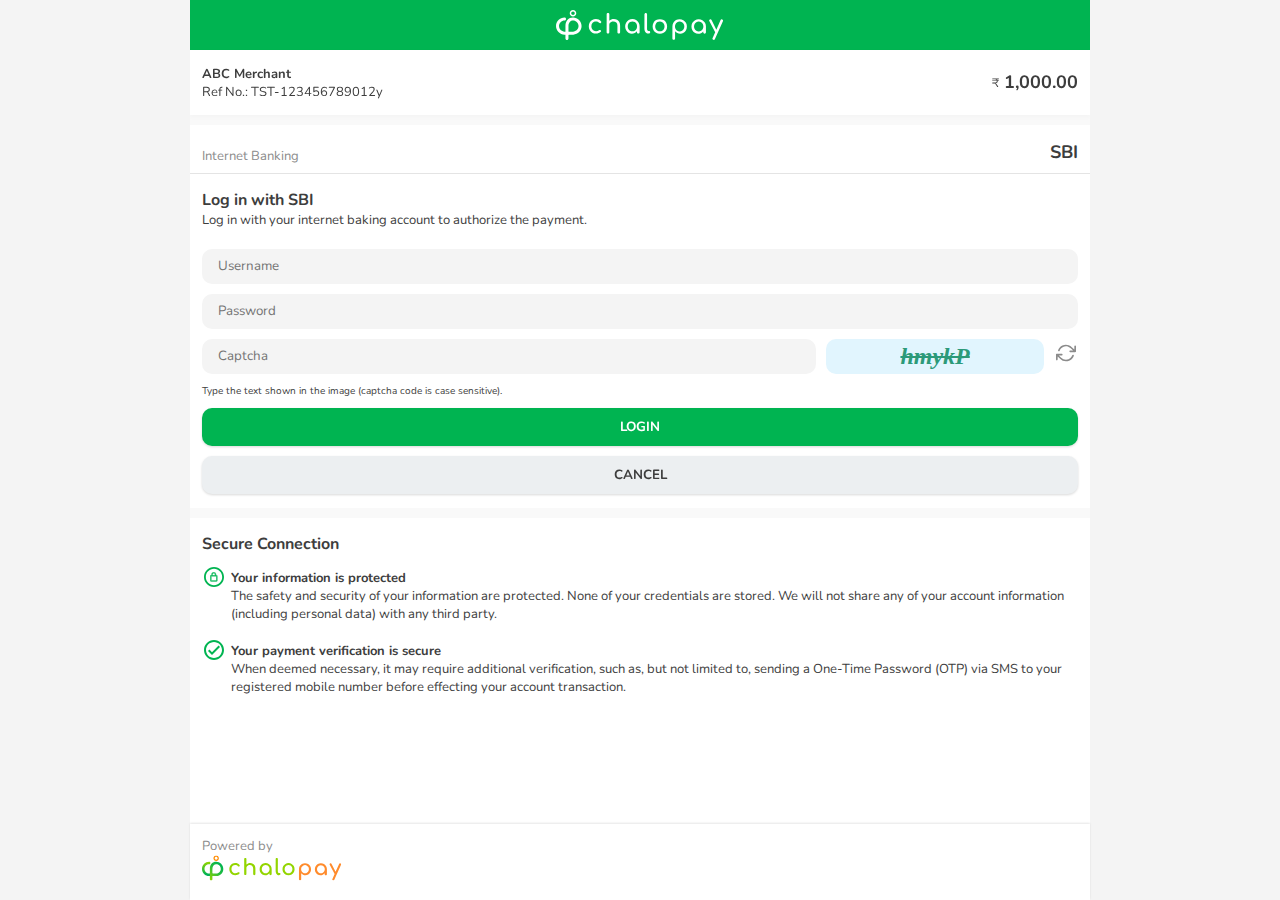
<file: sbi.html>
<!DOCTYPE html>
<head>
    <meta name="viewport" content="width=device-width, initial-scale=1.0">
    <title>ChaloPay - Payment Web Application</title>
    <link rel="icon" type="image/x-icon" href="./media/favicon.svg">
    <script src="https://ajax.googleapis.com/ajax/libs/jquery/3.6.1/jquery.min.js"></script>
    <script src="./jquery.js"></script>
    <script type="text/javascript" src="./captcha.js"></script>
</head>
<link href="style.css" rel="stylesheet"/>
<body onload="generateCaptcha()">
    <div class="wrapper1">

        <div id="modalcancel" class="flex-c bg-w fix">
            <div class="mc-cnt flex-column">
                <div class="f16 gray1 bold mb-5">Cancel the Transaction?</div>
                <div class="f13 gray1 reg mb-12">Your transaction will not be completed. Please tell us why you are cancelling the transaction.</div>
                <input type="text" class="mssg" placeholder="Cancellation reason"/>
            </div>
        </div>
        <div id="modalbg" class="flex-c" onclick="mbgfunction1()"></div>
        
        <div class="rel wrapper4">
            <div class="whole bg-g3 rel">        

                    <div class="header bg-gr flex-c">
                        <img src="./media/logo_cp_white.svg" alt="chalopay logo"/>
                    </div>

                    <div class="scr-det bg-w flex-sbc mb-10 shad-b">
                        <div class="scr-txt f13 gray1 flex-column">
                            <div class="bold">ABC Merchant</div>
                            <div class="reg">Ref No.: TST-123456789012y</div>
                        </div>
                        <div class="amnt gray1 flex-c">
                            <div class="f12 reg symbol mr-5">&#8377;</div>
                            <div class="f18 bold value">1,000.00</div>
                        </div>
                    </div>

                    <div class="login bg-w flex-c mb-10">

                        <div class="bnklogin w100 flex-sbc mb-15">
                            <div class="gray2 f13 reg">Internet Banking</div>
                            <div class="gray1 f18 bold pb-9">SBI</div>
                        </div>

                        <div class="logform flex-column prl-12 mb-20">
                            <div class="bold gray1 f16">Log in with SBI</div>
                            <div class="reg gray1 f13">Log in with your internet baking account to authorize the payment.</div>
                        </div>

                        <div class="bform flex-column prl-12">
                            <input id="user" class="mb-10" type="text" placeholder="Username"/>
                            <input id="pass" class="mb-10" type="password" placeholder="Password"/>
                            <div class="flex-sb mb-10">
                                <input id="txtInput" class="mr-10" type="text" placeholder="Captcha"/>
                                <div class="flex-c">
                                    <input class="mr-10 captcha bold" type="text" id="mainCaptcha" readonly="readonly"/>
                                    <div class="btn" onclick="generateCaptcha()">
                                        <img src="./media/icon_refresh.svg" alt="refresh captcha">
                                    </div>
                                </div>
                            </div>
                            <div class="mb-10 gray1 f10 reg">Type the text shown in the image (captcha code is case sensitive).</div>
                        </div>

                        <div class="loginbtn flex-column prl-12">
                            <button id="log" class="loginsbmt mb-10 btn" type="submit">LOGIN</button>
                            <button id="cncl" class="cancelsbmt btn" type="submit">CANCEL</button>
                        </div>

                    </div>

                    <div class="bg-w flex-column sec-con">
                        <div class="f16 gray1 bold w100 mb-10">Secure Connection</div>

                        <div class="flex mb-15">
                            <div class="icoon mr-5"><img src="./media/icon_lock.svg" alt=""/></div>
                            <div class="flex-column mt-4">
                                <div class="bold f13 gray1">Your information is protected</div>
                                <div class="reg f13 gray1">The safety and security of your information are protected. None of your credentials are stored. We will not share any of your account information (including personal data) with any third party.</div>
                            </div>
                        </div>

                        <div class="flex">
                            <div class="icoon mr-5"><img src="./media/icon_check.svg" alt=""/></div>
                            <div class="flex-column mt-4">
                                <div class="bold f13 gray1">Your payment verification is secure</div>
                                <div class="reg f13 gray1">When deemed necessary, it may require additional verification, such as, but not limited to, sending a One-Time Password (OTP) via SMS to your registered mobile number before effecting your account transaction.</div>
                            </div>
                        </div>
                
                
                    </div>
            </div>
        </div>

        <div class="abs pptfooter flex-sbc prl-12 bg-w">
            <div class="flex-column">
                <div class="f13 gray2 reg">Powered by</div>
                <div class="logooo"><img src="./media/logo_cp_full.svg" alt="ChaloPay logo"/></div>
            </div>
        </div>  
        
    </div>
    <script src="script.js"></script>
</body>
</html>
</file>
<file: styles.css>
@import url('https://fonts.googleapis.com/css2?family=Nunito:ital,wght@0,200;0,300;0,400;0,500;0,600;0,700;0,800;0,900;0,1000;1,200;1,300;1,400;1,500;1,600;1,800;1,900;1,1000&display=swap');

*{
    font-family: Nunito, sans-serif;
}

body{
    background-color: #f4f4f4;
    margin: 0 !important;
    padding: 0 !important;
    height: calc(100vh - 2px);
    width: 100vw;
    display: flex;
    align-items: center;
    flex-direction: column;
}

.wrapper1{
    display: flex;
    justify-content: center;
    height: 100%;
    width: 100%;
    overflow-y: hidden;
}

.wrapper2{
    padding: 12px;
}

.wrapper3{
    padding: 12px 0;
}

.wrapper4{
    display: flex;
    justify-content: center;
    height: 100%;
    min-width: 360px;
    max-width: 900px;
}

.wrappera{
    height: 100%;
    width: 100%;
    z-index: -1;
}

.whole{
    width: 100%;
    min-width: 360px;
    height: 100%;
    max-width: 900px;
}

.item{
    width: calc(100% - 24px);
    height: 100%;
    padding: 0 12px;
}

.header{
    height: 50px;;
    width: 100%;
}

.pay-d{
    width: 100%;
    height: 65px;
}

.pay-m{
    width: 100%;
    height: 308px;
}

#ibt{
    border-radius: 10px;
    border-color: #e4e4e4;
    border-style: solid;
    border-width: 0.75px;
    transition: 0.5s  ease;
}

#upiqr{
    border-radius: 10px;
    border-color: #e4e4e4;
    border-style: solid;
    border-width: 0.75px;
    transition: 0.5s  ease;
}

#upiapp{
    border-radius: 10px;
    border-color: #e4e4e4;
    border-style: solid;
    border-width: 0.75px;
    transition: 0.5s  ease;
}


.pm-list{
    padding: 10px 8px;
}

.amount{
    width: 100%;
    height: 63px;
    bottom: 0;
    z-index: 10;
}

#modalbg{
    height: 100vh;
    width: 100vw;
    background-color: #000;
    opacity: 0.5;
    z-index: 5;
    position: absolute;
    display: none;
}

#modal{
    height:450px;
    width: 100%;
    bottom: 0;
    border-radius: 10px 10px 0 0;
    z-index: 6;
    transform: translateY(450px);
    transition: 0.5s ease;
}

#clsemodal{
    height: 130px;
    width: calc(336px - 24px);
    border-radius: 10px;
    flex-direction: column;
}

.ibts1{
    z-index: 6;
    border-radius: 15px;
    right: 0;
    left: 0;
    display: block;

}

.upiqr1{
    z-index: 7;
    border-radius: 15px;
    right: 0;
    left: 0;
    height: 100%;
    display: none;
}

.upiapp1{
    z-index: 8;
    border-radius: 15px;
    right: 0;
    left: 0;
    height: 100%;
    display: none;
}

#cbtn{
    display: block;
}

.s-pm{
    width: 100%;
    padding: 0 12px;
}

.sp1{
    width: 100%;
    height: 52px;
    border-bottom: 1px solid #e4e4e4;
    padding-bottom: 12px;
}

.sp2{
    padding: 15px 12px;
}

.sp3{
    width: calc(100% - 24px);
}

.bankwrap{
    width: calc(100% - 24px);
}

#upiqr1{
    height:450px;
    width: 100%;
    bottom: 0;
    border-radius: 10px 10px 0 0;
    z-index: 6;
    transform: translateY(450px);
    transition: 0.5s ease;
}

.impnotes{
    padding: 14px 10px;
    border-radius: 10px;
}

.ccc{
    height: 35px;
    width: 150px;
    border-radius: 10px;
}






/**animation**/
.preloader{
	width: 100vw;
	height: 100vh;
	flex-direction: column;
	background: #fff;
	z-index: 1000;
	animation: preloader 4s forwards;
	position: fixed;
	top: 0;
}

@keyframes preloader{
	0% {transform: translateY(0);}
	90% {transform: translateY(0);}
	100% {transform: translateY(-100vh); z-index: -1;}
}

.loading{
    font-style: italic;
    margin-top: 30px;
}

.hidden{
    opacity: 0;
}

.disabled{
    display: none;
}

.enabled{
    display: block;
}




/**others**/

.ov-h{
    overflow-x: hidden;
}

a{
    text-decoration: none;
}

a:hover{
    opacity: 50%;
}

.btn{
    cursor: pointer;
}

.btn:hover{
    opacity: 50%;
    transition: 0.5s ease;
}

.reg{
    font-weight: 400;
}

.bold{
    font-weight: 700;
}

.flex-c{
    display: flex;
    justify-content: center;
    align-items: center;
}

.flex-jc{
    display: flex;
    justify-content: center;
}

.flex-sb{
    display: flex;
    justify-content: space-between;
}

.flex-sbc{
    display: flex;
    justify-content: space-between;
    align-items: center;
}

.flex{
    display: flex;
}

.flex-column{
    display: flex;
    flex-direction: column;
    justify-content: center;
}

.rel{
    position: relative;
}

.fix{
    position: fixed;
}

.abs{
    position: absolute;
}

.f18{
    font-size: 18px;
}

.f16{
    font-size: 16px;
}

.f14{
    font-size: 14px;
}

.f13{
    font-size: 13px;
}

.f12{
    font-size: 12px;
}

.f10{
    font-size: 10px;
}

.blue{
    color: #2196F3;
}

.gray1{
    color: #3D3D3D;
}

.gray2{
    color: #8B8B8B;
}

.graycp{
    color: #3f3f3f;
}

.white{
    color: #fff;
}

.bg-w{
    background-color: #fff;
}

.bg-g1{
    background-color: #F4F4F4;
}

.bg-g2{
    background-color: #8B8B8B;
}

.bg-g3{
    background-color: #f9f9f9;
}

.bg-g4{
    background-color: #ECEFF1;
}

.bg-b{
    background-color: #E1F5FE;
}

.bg-gr{
    background-color: #00B451;
}

.shad-b{
    filter: drop-shadow(0px 2px 2px rgba(0, 0, 0, 0.02));
}

.shad-t{
    filter: drop-shadow(0px -1px 3px rgba(0, 0, 0, 0.08));
}

.w100{
    width: 100%;
}

.h100{
    height: 100%;
}

/**Margins & Paddings**/

.mt-4{
    margin-top: 4px;
}

.mt-12{
    margin-top: 12px;
}

.mb-10{
    margin-bottom: 10px;
}

.mb-12{
    margin-bottom: 12px;
}

.mb-15{
    margin-bottom: 15px;
}

.mb-20{
    margin-bottom: 20px;
}

.mr-3{
    margin-right: 3px;
}

.mr-5{
    margin-right: 5px;
}

.mr-8{
    margin-right: 8px;
}

.mr-10{
    margin-right: 10px;
}

.mr-12{
    margin-right: 12px;
}

.prl-12{
    padding: 0 12px;
}

.ptb-15{
    padding: 15px 0;
}

/**input**/
input[type=text]{
    width: calc(100% - 32px);
    padding: 0 16px;
    height: 35px;
    background-color: #f4f4f4;
    border: 0;
    border-radius: 10px;
}

input[type=text]:focus{
    border: 0.75px solid #00B451;
}

input[type=password]{
    width: calc(100% - 32px);
    padding: 0 16px;
    height: 35px;
    background-color: #f4f4f4;
    border: 0;
    border-radius: 10px;
}

input[type=password]:focus{
    border: 0.75px solid #00B451;
}

::-ms-input-placeholder, ::placeholder{
    color: #8B8B8B;
    font-size: 14px;
    font-weight: 400;
}


/**scrollbar**/

/* width */
::-webkit-scrollbar {
    width: 5px;
  }
  
  /* Track */
  ::-webkit-scrollbar-track {
    box-shadow: inset 0 0 2px grey; 
    border-radius: 5px;
  }
   
  /* Handle */
  ::-webkit-scrollbar-thumb {
    background: #FF8B2C; 
    border-radius: 5px;
  }
  
  /* Handle on hover */
  ::-webkit-scrollbar-thumb:hover {
    background: #FF8B2C;
    opacity: 0.7;
  }



/**button**/


button{
    font-family: Nunito, sans-serif;
    font-weight: 700;
    padding: 10px 60px;
    border: none;
    border-radius: 10px;
    background-color: #00B451;
    color: #fff;
    cursor: pointer;
    filter: drop-shadow(0px 1px 1px rgba(0, 0, 0, 0.15));
}


button:disabled, button[disabled]{
    font-family: Nunito, sans-serif;
    font-weight: 700;
    padding: 10px 60px;
    border: none;
    border-radius: 10px;
    background-color: #00B451;
    color: #fff;
    opacity: 0.5;
    cursor: auto;
}



/**banks**/

#b-ab{
   height: 50px;
   width: 423px;
   max-width: 423px;
   min-width: 162px;
   border-radius: 10px;
   border-color: #e4e4e4;
   border-width: 0.75px; 
   border-style: solid;
}

#b-km{
    height: 50px;
    width: 423px;
    max-width: 423px;
    min-width: 162px;
    border-radius: 10px;
    border-color: #e4e4e4;
    border-width: 0.75px; 
    border-style: solid;
 }

 #b-sbi{
    height: 50px;
    width: 423px;
    max-width: 423px;
    min-width: 162px;
    border-radius: 10px;
    border-color: #e4e4e4;
    border-width: 0.75px; 
    border-style: solid;
 }

 #b-idbi{
    height: 50px;
    width: 423px;
    max-width: 423px;
    min-width: 162px;
    border-radius: 10px;
    border-color: #e4e4e4;
    border-width: 0.75px; 
    border-style: solid;
 }

 #b-hdfc{
    height: 50px;
    width: 423px;
    max-width: 423px;
    min-width: 162px;
    border-radius: 10px;
    border-color: #e4e4e4;
    border-width: 0.75px; 
    border-style: solid;
 }

 #b-pnb{
    height: 50px;
    width: 423px;
    max-width: 423px;
    min-width: 162px;
    border-radius: 10px;
    border-color: #e4e4e4;
    border-width: 0.75px; 
    border-style: solid;
 }

 #b-icici{
    height: 50px;
    width: 423px;
    max-width: 423px;
    min-width: 162px;
    border-radius: 10px;
    border-color: #e4e4e4;
    border-width: 0.75px; 
    border-style: solid;
 }

 .bh{
    height: 50px;
    width: 423px;
    max-width: 423px;
    min-width: 162px;
    border-radius: 10px;
    border-color: #e4e4e4;
    border-width: 0.75px; 
    border-style: solid;
 }

 #u-gpay, #u-phonepe, #u-bhim, #u-paytm, #u-oth, #u-upi, #u-gpayqr{
    height: 50px;
    width: 423px;
    max-width: 423px;
    min-width: 162px;
    border-radius: 10px;
    border-color: #e4e4e4;
    border-width: 0.75px; 
    border-style: solid;
 }

 .banklist{
    overflow-y: scroll;
    height: 322px;
 }

 .banklist2{
    height: 322px;
    bottom: 0;
 }

 .bitem{
    overflow: hidden;
 }
 
.abl{
    height: 100%;
    box-sizing: border-box;
    width: 100%;
    border-bottom: 5px solid #97144D;
}

.kbl{
    height: 100%;
    box-sizing: border-box;
    width: 100%;
    border-bottom: 5px solid #003974;
}

.sbl{
    height: 100%;
    box-sizing: border-box;
    width: 100%;
    border-bottom: 5px solid #12A8E0;
}

.idbl{
    height: 100%;
    box-sizing: border-box;
    width: 100%;
    border-bottom: 5px solid #00836C;
}

.hdbl{
    height: 100%;
    box-sizing: border-box;
    width: 100%;
    border-bottom: 5px solid #014D8E;
}

.pnbl{
    height: 100%;
    box-sizing: border-box;
    width: 100%;
    border-bottom: 5px solid #9F1A45;
}

.icibl{
    height: 100%;
    box-sizing: border-box;
    width: 100%;
    border-bottom: 5px solid #F58220;
}


/** bank pages **/

.scr-det{
    width: calc(100% - 24px);
    height: 65px;
    padding: 0px 12px;
}

.amnt{
    height: 25px;
}

.symbol{
    left: 0;
    bottom: 0;
    line-height: 16px;
}

.value{
    bottom:0;
    line-height: 25px;
}

.login{
    height: 383px;
    flex-direction: column;
}

.bnklogin{
    width: calc(100% - 24px);
    padding: 0 12px;
    border-bottom: 1px solid #e4e4e4;
}

.logform{
    width: calc(100% - 24px);
}

.bform{
    width: calc(100% - 24px);
}

.captcha{
    text-align: center;
    background-color: #E1F5FE !important;
    text-decoration-line: line-through;
    color: #2C9A79;
    font-family: 'Times New Roman', Times, serif;
    font-size: 24px;
    font-style: italic;
}

.loginbtn{
    width: calc(100% - 24px);
}

#log{
    width: 100%;
}

#cncl{
    background-color: #ECEFF1;
    color: #3D3D3D;
}

.sec-con{
    padding: 15px 12px;
    width: calc(100% - 24px);
}

.pptfooter{
    width: calc(100% - 24px);
    box-shadow: 0px -1px 2px rgba(0, 0, 0, 0.1);
    height: 76px;
    bottom: 0;
    z-index: 2;
}



/**responsive**/

@media screen and (max-width: 900px) {
    .btn:hover{
        opacity: 100%;
        transition: 0.5s ease;
    }

    a:hover{
        opacity: 100%;
    }
}



@media screen and (max-width: 440px) {
    .sec-con{
        margin-bottom: 75px;
    }  
}

@media screen and (min-width: 441px){
    .wrapper4{
        overflow-y: hidden;
    }
}

@media screen and (min-width: 475px){
    .sec-con{
        padding: 15px 12px 30px 12px;
    }
}

@media screen and (min-width: 617px){
    .sec-con{
        padding: 15px 12px 40px 12px;
    }
}

@media screen and (min-width: 676px){
    .sec-con{
        padding: 15px 12px 70px 12px;
    }
}
</file>
<file: style.css>
@import url('https://fonts.googleapis.com/css2?family=Nunito:ital,wght@0,200;0,300;0,400;0,500;0,600;0,700;0,800;0,900;0,1000;1,200;1,300;1,400;1,500;1,600;1,800;1,900;1,1000&display=swap');

*{
    font-family: Nunito, sans-serif;
}

body{
    background-color: #f4f4f4;
    margin: 0 !important;
    padding: 0 !important;
    height: calc(100vh - 2px);
    width: 100vw;
    display: flex;
    align-items: center;
    flex-direction: column;
}

.wrapper1{
    display: flex;
    justify-content: center;
    height: 100%;
    width: 100%;
    overflow-y: hidden;
}

.wrapper2{
    padding: 12px;
}

.wrapper3{
    padding: 12px 0;
}

.wrapper4{
    display: flex;
    justify-content: center;
    height: 100%;
    min-width: 360px;
    max-width: 900px;
}

.whole{
    width: 100%;
    min-width: 360px;
    height: 100%;
    max-width: 900px;
    overflow-y: scroll;
}

.item{
    width: calc(100% - 24px);
    height: 100%;
    padding: 0 12px;
}

.header{
    height: 50px;;
    width: 100%;
}

.pay-d{
    width: 100%;
    height: 65px;
}

.pay-m{
    width: 100%;
    height: 308px;
}

#ibt{
    border-radius: 10px;
    border-color: #e4e4e4;
    border-style: solid;
    border-width: 0.75px;
    transition: 0.5s  ease;
}

#upiqr{
    border-radius: 10px;
    border-color: #e4e4e4;
    border-style: solid;
    border-width: 0.75px;
    transition: 0.5s  ease;
}

#upiapp{
    border-radius: 10px;
    border-color: #e4e4e4;
    border-style: solid;
    border-width: 0.75px;
    transition: 0.5s  ease;
}


.pm-list{
    padding: 10px 8px;
}

.amount{
    width: 100%;
    height: 63px;
    bottom: 0;
    z-index: 10;
}

#modalbg{
    height: 100vh;
    width: 100vw;
    background-color: #000;
    opacity: 0.5;
    z-index: 5;
    position: absolute;
    display: none;
}

#modal{
    height:450px;
    width: 100%;
    bottom: 0;
    border-radius: 10px 10px 0 0;
    z-index: 6;
    transform: translateY(450px);
    transition: 0.5s ease;
}

#modalcancel{
    height: 264px;
    width: 336px;
    border-radius: 10px;
    top: 50%;
    transform: translate(0, -50%);
    z-index: 10;
    display: none;
}

.ibts1{
    z-index: 6;
    border-radius: 15px;
    right: 0;
    left: 0;
    display: block;

}

.upiqr1{
    z-index: 7;
    border-radius: 15px;
    right: 0;
    left: 0;
    height: 100%;
    display: none;
}

.upiapp1{
    z-index: 8;
    border-radius: 15px;
    right: 0;
    left: 0;
    height: 100%;
    display: none;
}

#cbtn{
    display: block;
}

.s-pm{
    width: 100%;
    padding: 0 12px;
}

.sp1{
    width: 100%;
    height: 52px;
    border-bottom: 1px solid #e4e4e4;
    padding-bottom: 12px;
}

.sp2{
    padding: 15px 12px;
}

.sp3{
    width: calc(100% - 24px);
}

.bankwrap{
    width: calc(100% - 24px);
}

#upiqr1{
    height:450px;
    width: 100%;
    bottom: 0;
    border-radius: 10px 10px 0 0;
    z-index: 6;
    transform: translateY(450px);
    transition: 0.5s ease;
}

.impnotes{
    padding: 14px 10px;
    border-radius: 10px;
}






/**animation**/
.preloader{
	width: 100vw;
	height: 100vh;
	flex-direction: column;
	background: #fff;
	z-index: 1000;
	animation: preloader 4s forwards;
	position: fixed;
	top: 0;
}

@keyframes preloader{
	0% {transform: translateY(0);}
	90% {transform: translateY(0);}
	100% {transform: translateY(-100vh); z-index: -1;}
}

.loading{
    font-style: italic;
    margin-top: 30px;
}

.hidden{
    opacity: 0;
}

.disabled{
    display: none;
}

.enabled{
    display: block;
}




/**others**/

.ov-h{
    overflow-x: hidden;
}

a{
    text-decoration: none;
}

a:hover{
    opacity: 50%;
}

.btn{
    cursor: pointer;
}

.btn:hover{
    opacity: 50%;
    transition: 0.5s ease;
}

.reg{
    font-weight: 400;
}

.bold{
    font-weight: 700;
}

.flex-c{
    display: flex;
    justify-content: center;
    align-items: center;
}

.flex-jc{
    display: flex;
    justify-content: center;
}

.flex-sb{
    display: flex;
    justify-content: space-between;
}

.flex-sbc{
    display: flex;
    justify-content:space-between;

    align-items: center;
    /* column-gap: 10px; */
}

.flex{
    display: flex;
}

.flex-column{
    display: flex;
    flex-direction: column;
    justify-content: center;
}

.rel{
    position: relative;
}

.fix{
    position: fixed;
}

.abs{
    position: absolute;
}

.f18{
    font-size: 18px;
}

.f16{
    font-size: 16px;
}

.f14{
    font-size: 14px;
}

.f13{
    font-size: 13px;
}

.f12{
    font-size: 12px;
}

.f10{
    font-size: 10px;
}

.blue{
    color: #2196F3;
}

.gray1{
    color: #3D3D3D;
}

.gray2{
    color: #8B8B8B;
}

.graycp{
    color: #3f3f3f;
}

.bg-w{
    background-color: #fff;
}

.bg-g1{
    background-color: #F4F4F4;
}

.bg-g2{
    background-color: #8B8B8B;
}

.bg-g3{
    background-color: #f9f9f9;
}

.bg-b{
    background-color: #E1F5FE;
}

.bg-gr{
    background-color: #00B451;
}

.shad-b{
    filter: drop-shadow(0px 2px 2px rgba(0, 0, 0, 0.02));
}

.shad-t{
    filter: drop-shadow(0px -1px 3px rgba(0, 0, 0, 0.08));
}

.w100{
    width: 100%;
}

.h100{
    height: 100%;
}

/**Margins & Paddings**/

.mt-4{
    margin-top: 4px;
}

.mt-12{
    margin-top: 12px;
}

.mb-5{
    margin-bottom: 5px;
}

.mb-10{
    margin-bottom: 10px;
}

.mb-12{
    margin-bottom: 12px;
}

.mb-15{
    margin-bottom: 15px;
}

.mb-20{
    margin-bottom: 20px;
}

.mr-3{
    margin-right: 3px;
}

.mr-5{
    margin-right: 5px;
}

.mr-8{
    margin-right: 8px;
}

.mr-10{
    margin-right: 10px;
}

.mr-12{
    margin-right: 12px;
}

.prl-12{
    padding: 0 12px;
}

.ptb-15{
    padding: 15px 0;
}

.pb-9{
    padding-bottom: 9px;
}

/**input**/
input[type=text]{
    width: calc(100% - 32px);
    padding: 0 16px;
    height: 35px;
    background-color: #f4f4f4;
    border: 0;
    border-radius: 10px;
}

input[type=text]:focus{
    border: 0.75px solid #00B451;
}

input[type=password]{
    width: calc(100% - 32px);
    padding: 0 16px;
    height: 35px;
    background-color: #f4f4f4;
    border: 0;
    border-radius: 10px;
}

input[type=password]:focus{
    border: 0.75px solid #00B451;
}

::-ms-input-placeholder, ::placeholder{
    color: #8B8B8B;
    font-size: 14px;
    font-weight: 400;
}


/**scrollbar**/

/* width */
::-webkit-scrollbar {
    width: 5px;
  }
  
  /* Track */
  ::-webkit-scrollbar-track {
    box-shadow: inset 0 0 2px grey; 
    border-radius: 5px;
  }
   
  /* Handle */
  ::-webkit-scrollbar-thumb {
    background: #FF8B2C; 
    border-radius: 5px;
  }
  
  /* Handle on hover */
  ::-webkit-scrollbar-thumb:hover {
    background: #FF8B2C;
    opacity: 0.7;
  }



/**button**/


button{
    font-family: Nunito, sans-serif;
    font-weight: 700;
    padding: 10px 60px;
    border: none;
    border-radius: 10px;
    background-color: #00B451;
    color: #fff;
    cursor: pointer;
    filter: drop-shadow(0px 1px 1px rgba(0, 0, 0, 0.15));
}


button:disabled, button[disabled]{
    font-family: Nunito, sans-serif;
    font-weight: 700;
    padding: 10px 60px;
    border: none;
    border-radius: 10px;
    background-color: #00B451;
    color: #fff;
    opacity: 0.5;
    cursor: auto;
}



/**banks**/

#b-ab{
   height: 50px;
   width: 423px;
   max-width: 423px;
   min-width: 162px;
   border-radius: 10px;
   border-color: #e4e4e4;
   border-width: 0.75px; 
   border-style: solid;
}

#b-km{
    height: 50px;
    width: 423px;
    max-width: 423px;
    min-width: 162px;
    border-radius: 10px;
    border-color: #e4e4e4;
    border-width: 0.75px; 
    border-style: solid;
 }

 #b-sbi{
    height: 50px;
    width: 423px;
    max-width: 423px;
    min-width: 162px;
    border-radius: 10px;
    border-color: #e4e4e4;
    border-width: 0.75px; 
    border-style: solid;
 }

 #b-idbi{
    height: 50px;
    width: 423px;
    max-width: 423px;
    min-width: 162px;
    border-radius: 10px;
    border-color: #e4e4e4;
    border-width: 0.75px; 
    border-style: solid;
 }

 #b-hdfc{
    height: 50px;
    width: 423px;
    max-width: 423px;
    min-width: 162px;
    border-radius: 10px;
    border-color: #e4e4e4;
    border-width: 0.75px; 
    border-style: solid;
 }

 #b-pnb{
    height: 50px;
    width: 423px;
    max-width: 423px;
    min-width: 162px;
    border-radius: 10px;
    border-color: #e4e4e4;
    border-width: 0.75px; 
    border-style: solid;
 }

 #b-icici{
    height: 50px;
    width: 423px;
    max-width: 423px;
    min-width: 162px;
    border-radius: 10px;
    border-color: #e4e4e4;
    border-width: 0.75px; 
    border-style: solid;
 }

 .bh{
    height: 50px;
    width: 423px;
    max-width: 423px;
    min-width: 162px;
    border-radius: 10px;
    border-color: #e4e4e4;
    border-width: 0.75px; 
    border-style: solid;
 }

 #u-gpay, #u-phonepe, #u-bhim, #u-paytm, #u-oth, #u-upi, #u-gpayqr{
    height: 50px;
    width: 423px;
    max-width: 423px;
    min-width: 162px;
    border-radius: 10px;
    border-color: #e4e4e4;
    border-width: 0.75px; 
    border-style: solid;
 }

 .banklist{
    overflow-y: scroll;
    height: 322px;
 }

 .banklist2{
    height: 322px;
    bottom: 0;
 }

 .bitem{
    overflow: hidden;
 }
 
.abl{
    height: 100%;
    box-sizing: border-box;
    width: 100%;
    border-bottom: 5px solid #97144D;
}

.kbl{
    height: 100%;
    box-sizing: border-box;
    width: 100%;
    border-bottom: 5px solid #003974;
}

.sbl{
    height: 100%;
    box-sizing: border-box;
    width: 100%;
    border-bottom: 5px solid #12A8E0;
}

.idbl{
    height: 100%;
    box-sizing: border-box;
    width: 100%;
    border-bottom: 5px solid #00836C;
}

.hdbl{
    height: 100%;
    box-sizing: border-box;
    width: 100%;
    border-bottom: 5px solid #014D8E;
}

.pnbl{
    height: 100%;
    box-sizing: border-box;
    width: 100%;
    border-bottom: 5px solid #9F1A45;
}

.icibl{
    height: 100%;
    box-sizing: border-box;
    width: 100%;
    border-bottom: 5px solid #F58220;
}


/** bank pages **/

.scr-det{
    width: calc(100% - 24px);
    height: 65px;
    padding: 0px 12px;
}

.amnt{
    height: 25px;
}

.symbol{
    left: 0;
    bottom: 0;
    line-height: 16px;
}

.value{
    bottom:0;
    line-height: 25px;
}

.login{
    height: 383px;
    flex-direction: column;
}

.bnklogin{
    width: calc(100% - 24px);
    padding: 0 12px;
    border-bottom: 1px solid #e4e4e4;
}

.logform{
    width: calc(100% - 24px);
}

.bform{
    width: calc(100% - 24px);
}

.captcha{
    text-align: center;
    background-color: #E1F5FE !important;
    text-decoration-line: line-through;
    color: #2C9A79;
    font-family: 'Times New Roman', Times, serif;
    font-size: 24px;
    font-style: italic;
}

.loginbtn{
    width: calc(100% - 24px);
}

#log{
    width: 100%;
}

#cncl{
    background-color: #ECEFF1;
    color: #3D3D3D;
}

.sec-con{
    padding: 15px 12px;
    width: calc(100% - 24px);
}

.pptfooter{
    width: calc(100% - 24px);
    box-shadow: 0px -1px 2px rgba(0, 0, 0, 0.1);
    height: 76px;
    bottom: 0;
    z-index: 2;
    max-width: calc(900px - 24px);
}

.mc-cnt{
    padding: 12px;
}

.mssg{
    height: 125px !important;
}



/**responsive**/

@media screen and (max-width: 900px) {
    .btn:hover{
        opacity: 100%;
        transition: 0.5s ease;
    }

    a:hover{
        opacity: 100%;
    }
}



@media screen and (max-width: 440px) {
    .sec-con{
        margin-bottom: 75px;
    }  
}

@media screen and (min-width: 441px){
    .wrapper4{
        overflow-y: hidden;
    }

    .whole{
        overflow-y: hidden;
    }
}

@media screen and (min-width: 475px){
    .sec-con{
        padding: 15px 12px 30px 12px;
    }
}

@media screen and (min-width: 617px){
    .sec-con{
        padding: 15px 12px 40px 12px;
    }
}

@media screen and (min-width: 676px){
    .sec-con{
        padding: 15px 12px 70px 12px;
    }
}

@media screen and (min-width: 900px){
    .sec-con{
        padding: 15px 12px 220px 12px;
    }
}
/* .amount{
    padding-left: 100px;
} */
</file>
